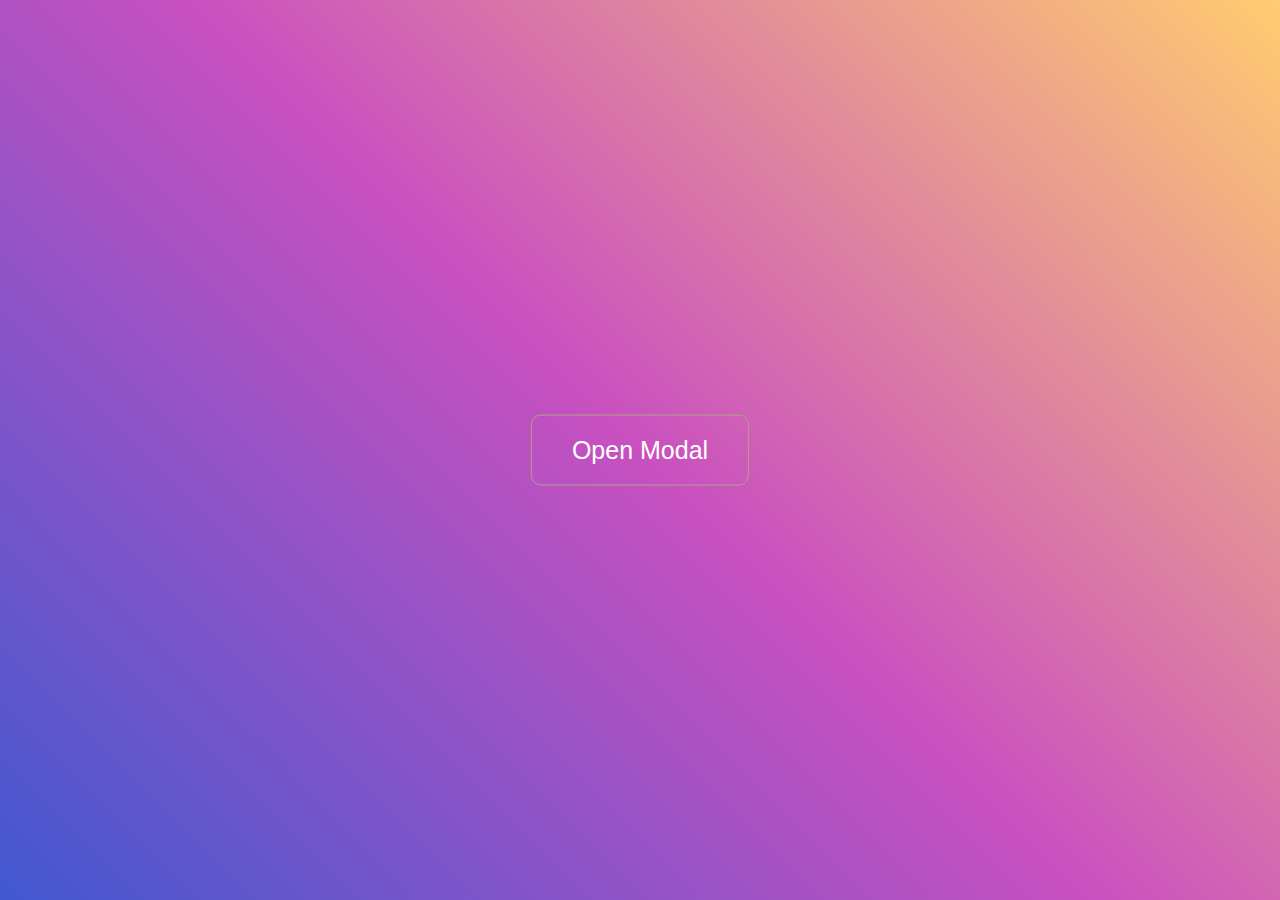
<file: create_modal/index.html>
<!DOCTYPE html>
<html lang="en">

<head>
    <meta charset="UTF-8">
    <meta http-equiv="X-UA-Compatible" content="IE=edge">
    <meta name="viewport" content="width=device-width, initial-scale=1.0">
    <title>Create modal</title>
    <link rel="stylesheet" href="./style.css">
    <link rel="stylesheet" href="https://cdnjs.cloudflare.com/ajax/libs/font-awesome/6.3.0/css/all.min.css">
</head>

<body>
    <button class="open-modal-btn">Open Modal</button>
    <div class="modal hide">
        <div class="modal_inner">
            <div class="modal__header">
                <p>Welcome to summoner's rift</p>
                <i class="fa-solid fa-xmark"></i>
            </div>
            <div class="modal__body">
                <h2>Modal</h2>
                <p>Đây là phần body của Modal</p>
            </div>
            <div class="modal__footer">
                <button>Close</button>
            </div>
        </div>
    </div>
</body>
<script src="./app.js"></script>

</html>
</file>
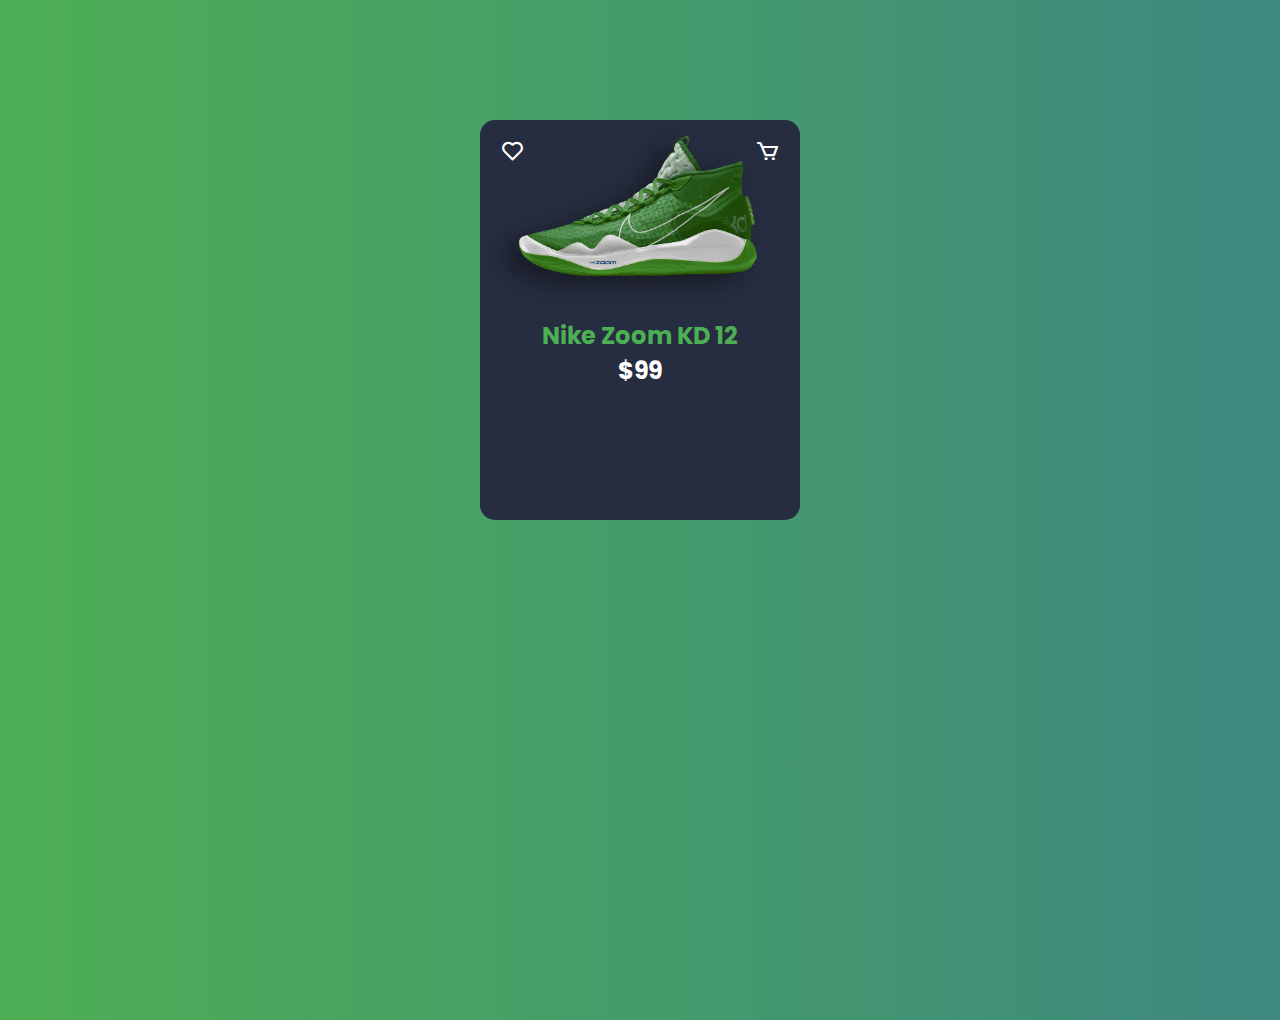
<file: product_card/index.html>
<!DOCTYPE html>
<html lang="en">

<head>
    <meta charset="UTF-8">
    <meta http-equiv="X-UA-Compatible" content="IE=edge">
    <meta name="viewport" content="width=device-width, initial-scale=1.0">
    <link rel="stylesheet" href="./style.css">
    <link href='https://unpkg.com/boxicons@2.1.4/css/boxicons.min.css' rel='stylesheet'>

    <title>Document</title>
</head>

<body>

    <div class="card">
        <div class="card__heart">
            <i class='bx bx-heart'></i>
        </div>
        <div class="card__cart">
            <i class='bx bx-cart'></i>
        </div>
        <div class="card__img">
            <img src="./Nike Zoom KD 12.png" alt="">
        </div>
        <div class="card__title">
            Nike Zoom KD 12
        </div>
        <div class="card__price">
            $99
        </div>
        <div class="card__size">
            <h3>Size:</h3>
            <span>6</span>
            <span>7</span>
            <span>8</span>
            <span>9</span>
        </div>
        <div class="card__color">
            <h3>Color:</h3>
            <span class="card__color--green"></span>
            <span class="card__color--red"></span>
            <span class="card__color--black"></span>
        </div>
        <div class="card__action">
            <button>Buy Now</button>
            <button>Add Cart</button>
        </div>
    </div>
</body>

</html>
</file>
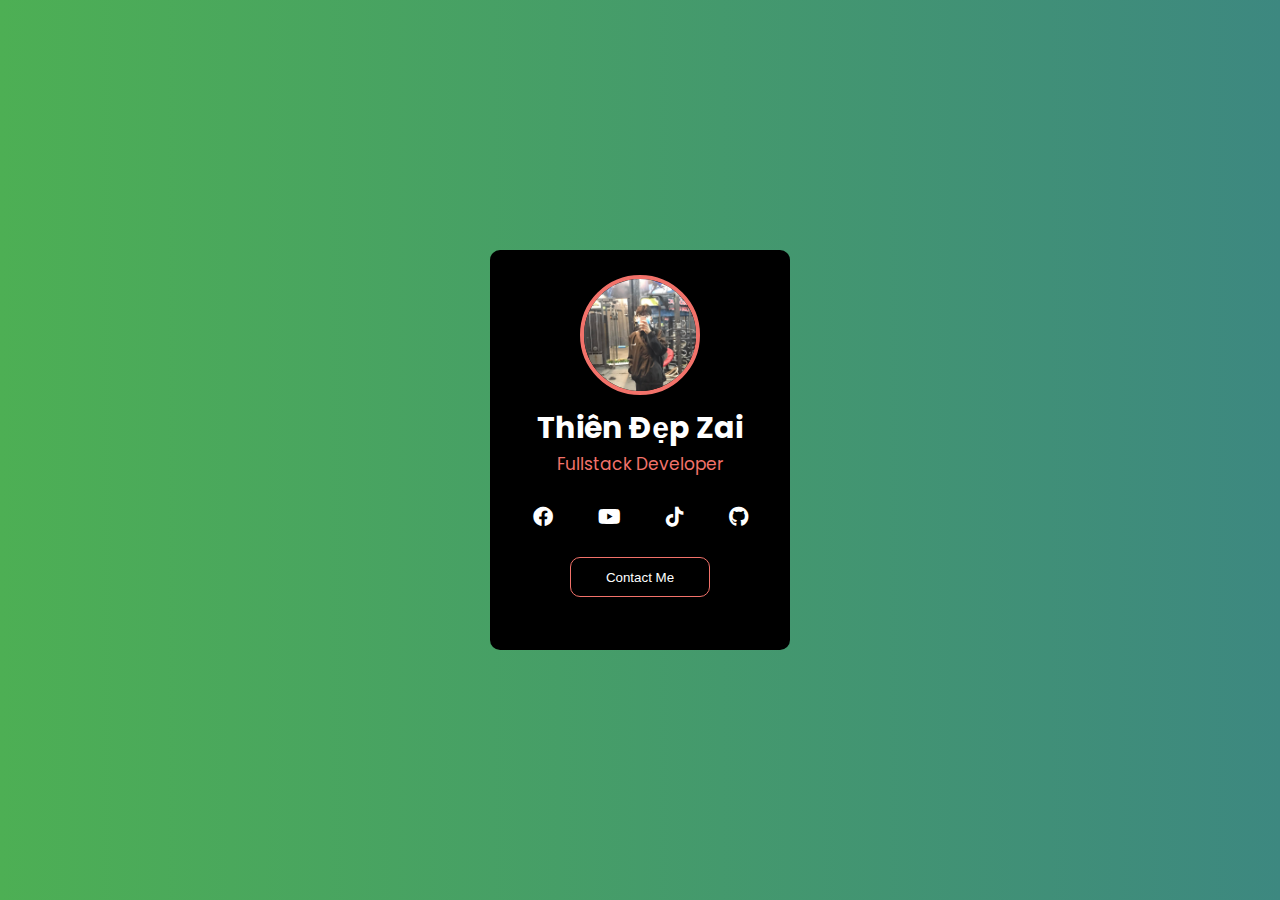
<file: profile_card/index.html>
<!DOCTYPE html>
<html lang="en">

<head>
    <meta charset="UTF-8">
    <meta http-equiv="X-UA-Compatible" content="IE=edge">
    <meta name="viewport" content="width=device-width, initial-scale=1.0">
    <link rel="stylesheet" href="./style.css">
    <link rel="stylesheet" href="./fontawesome-free-6.3.0-web/css/all.css">
    <title>Document</title>
</head>

<body>
    <div class="card">
        <div class="card__img">
            <img src="./322195278_845162763256820_6622504641410865072_n.jpg" alt="">
        </div>
        <h2>Thiên Đẹp Zai</h2>
        <p>Fullstack Developer</p>
        <div class="card__social">
            <a href="https://www.facebook.com/">
                <i class="fa-brands fa-facebook"></i>
            </a>
            <a href="">
                <i class="fa-brands fa-youtube"></i>
            </a>
            <a href="">
                <i class="fa-brands fa-tiktok"></i>
            </a>
            <a href="">
                <i class="fa-brands fa-github"></i>
            </a>
        </div>
        <button>Contact Me</button>
    </div>
</body>

</html>
</file>
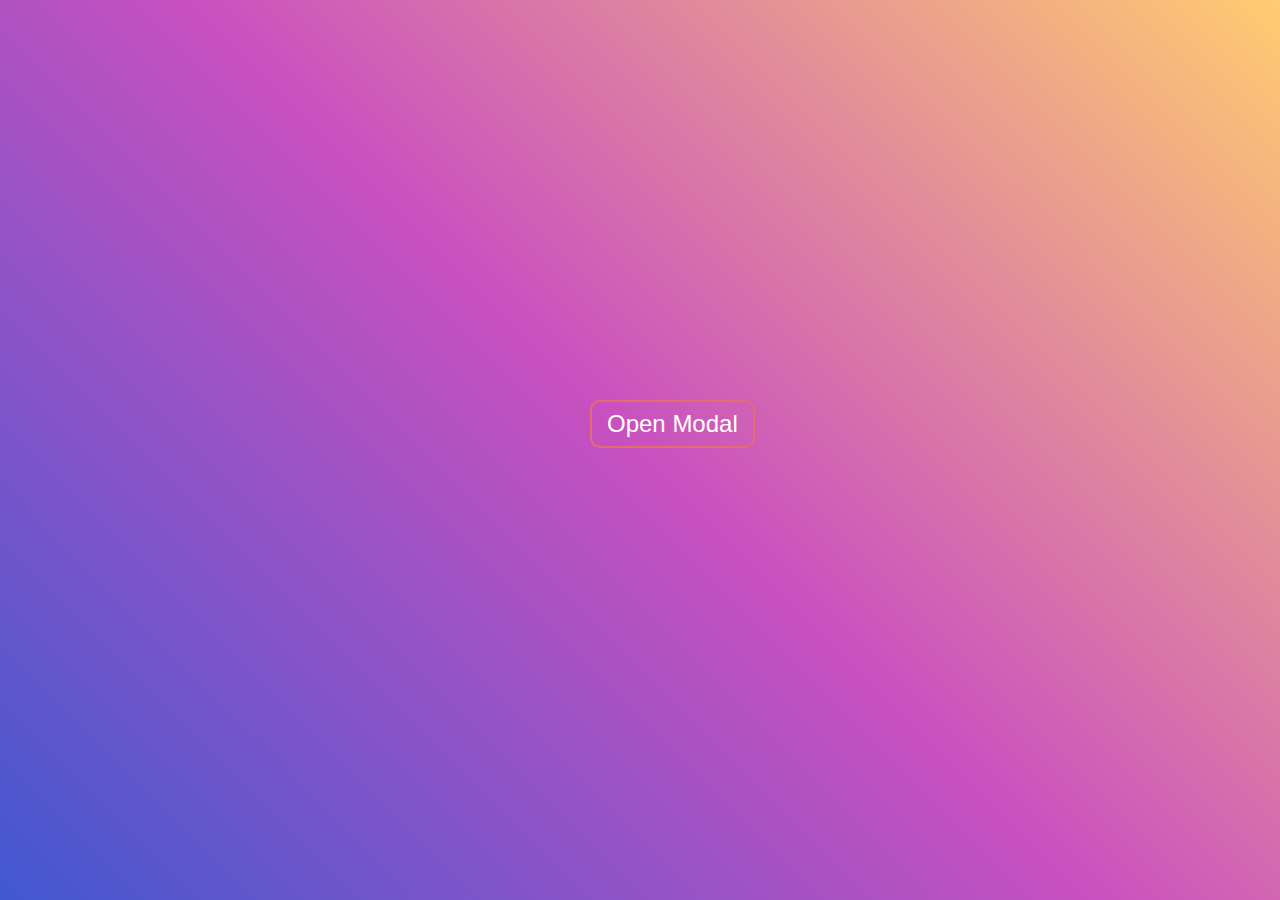
<file: create_modal/index2.html>
<!DOCTYPE html>
<html lang="en">

<head>
    <meta charset="UTF-8">
    <meta http-equiv="X-UA-Compatible" content="IE=edge">
    <meta name="viewport" content="width=device-width, initial-scale=1.0">
    <link rel="stylesheet" href="./style2.css">
    <link rel="stylesheet" href="https://cdnjs.cloudflare.com/ajax/libs/font-awesome/6.3.0/css/all.min.css">
    <title>Document</title>
</head>

<body>
    <button class="open-modal-btn">Open Modal</button>
    <div class="modal hide">
        <div class="modal_inner">
            <div class="modal_header">
                <p>Welcome to summoner's rift</p>
                <i class="fa-solid fa-xmark"></i>
            </div>
            <div class="modal_body">
                <h2>Modal</h2>
                <p>Đây là body của modal</p>
            </div>
            <div class="modal_footer">
                <button>Close</button>
            </div>
        </div>
    </div>
</body>
<script src="./app2.js"></script>

</html>
</file>
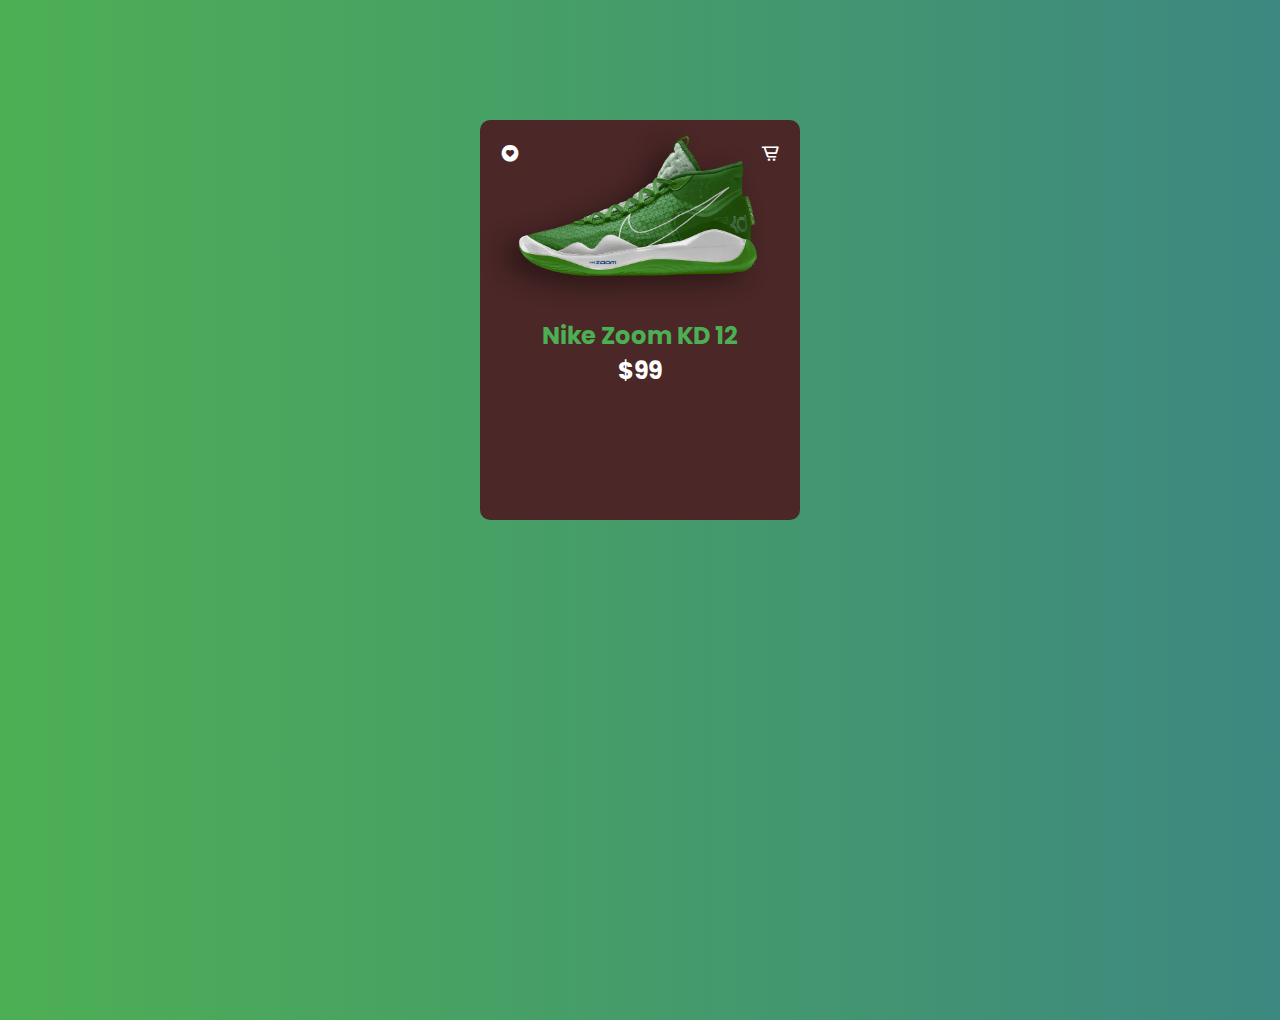
<file: product_card/index2.html>
<!DOCTYPE html>
<html lang="en">

<head>
    <meta charset="UTF-8">
    <meta http-equiv="X-UA-Compatible" content="IE=edge">
    <meta name="viewport" content="width=device-width, initial-scale=1.0">
    <link href='https://unpkg.com/boxicons@2.1.4/css/boxicons.min.css' rel='stylesheet'>
    <link rel="stylesheet" href="style2.css">
    <title>Document</title>
</head>

<body>
    <div class="card">
        <div class="card__heart">
            <i class='bx bxs-heart-circle'></i>
        </div>
        <div class="card__cart">
            <i class='bx bx-cart-alt'></i>
        </div>
        <div class="card__img">
            <img src="./Nike Zoom KD 12.png" alt="">
        </div>
        <div class="card__title">
            Nike Zoom KD 12
        </div>
        <div class="card__price">
            $99
        </div>
        <div class="card__size">
            <h3>Size:</h3>
            <span>6</span>
            <span>7</span>
            <span>8</span>
            <span>9</span>
        </div>
        <div class="card__color">
            <h3>Color:</h3>
            <span class="card__color-green"></span>
            <span class="card__color-red"></span>
            <span class="card__color-black"></span>
        </div>
        <div class="card__action">
            <button>Buy Now</button>
            <button>Add Card</button>
        </div>
    </div>
</body>

</html>
</file>
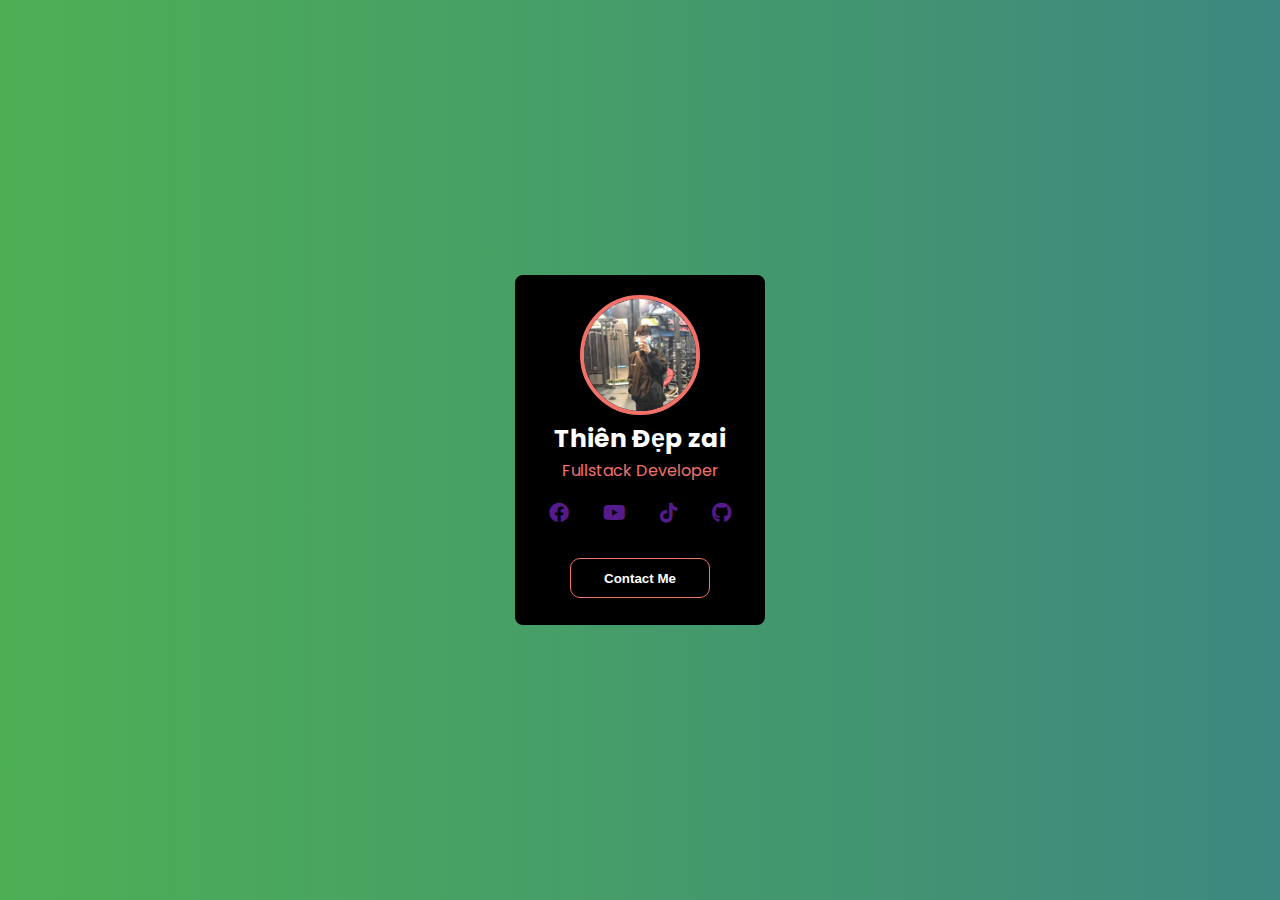
<file: profile_card/index2.html>
<!DOCTYPE html>
<html lang="en">

<head>
    <meta charset="UTF-8">
    <meta http-equiv="X-UA-Compatible" content="IE=edge">
    <meta name="viewport" content="width=device-width, initial-scale=1.0">
    <title>Document</title>
    <link rel="stylesheet" href="./fontawesome-free-6.3.0-web/css/all.css">
    <link rel="stylesheet" href="./style2.css">
</head>

<body>
    <div class="card">
        <div class="card__img">
            <img src="./322195278_845162763256820_6622504641410865072_n.jpg" alt="">
        </div>
        <h3>Thiên Đẹp zai</h3>
        <p>Fullstack Developer</p>
        <div class="card__socail">
            <a href=""><i class="fa-brands fa-facebook"></i></a>
            <a href=""><i class="fa-brands fa-youtube"></i></a>
            <a href=""><i class="fa-brands fa-tiktok"></i></a>
            <a href=""><i class="fa-brands fa-github"></i></a>
        </div>
        <button>Contact Me</button>
    </div>
</body>

</html>
</file>
<file: create_modal/style.css>
:root {
    --pink-color: #e26e70;
}

* {
    margin: 0;
    padding: 0;
    box-sizing: border-box;
}

body {
    height: 100vh;
    font-family: sans-serif;
    overflow: hidden;
    background: linear-gradient(45deg, rgb(65, 88, 208) 0%, rgb(200, 80, 192) 50%, rgb(255, 204, 112) 100%);
}

.open-modal-btn {
    position: relative;
    top: 50%;
    left: 50%;
    transform: translate(-50%, -50%);
    padding: 20px 40px;
    background: transparent;
    color: white;
    border-radius: 10px;
    border: 1px solid #afa384;
    font-size: 25px;
    transition: 0.5s;

}

button:hover {
    background: #afa384;
}

.modal {
    position: fixed;
    top: 0;
    height: 100vh;
    width: 100vw;
    background: rgb(0, 0, 0, 0.6);
}

.modal_inner {
    position: relative;
    width: 450px;
    overflow: hidden;
    margin: -150px auto;
    top: 50%;
    background-color: #fff;
    border-radius: 5px;
    animation: modalShow 0.1s linear;

}

.modal__header {
    background: var(--pink-color);
    display: flex;
    justify-content: space-between;
    align-items: center;
    padding: 10px 10px;
    color: #fff;
    font-size: 20px;
}

.modal__body {
    padding: 20px 10px;
}

.modal__body h2 {
    color: var(--pink-color);
    font-size: 20px;
    margin-bottom: 10px;

}

.modal__footer {
    padding: 20px;
    text-align: right;
}

.modal__footer button {
    padding: 7px 10px;
    border: none;
    outline: none;
    background: var(--pink-color);
    border-radius: 5px;
    color: white;
    cursor: pointer;
}

.hide {
    display: none;
}

@keyframes modalShow {
    from {
        top: -250px;
        opacity: 0;
    }

    to {
        top: 0;
        opacity: 1;
    }
}
</file>
<file: product_card/style.css>
@import url('https://fonts.googleapis.com/css2?family=Nunito:wght@200;400;600;700&family=Poppins:wght@400;500&display=swap');

:root {
    --primary-color: #4daf54;
}

* {
    margin: 0;
    padding: 0;
    box-sizing: border-box;
}

body {
    height: 100vh;
    background: linear-gradient(to right, #4daf54, #3d8880);
    font-family: 'Poppins', sans-serif;
}

.card {
    margin: 120px auto;
    width: 320px;
    height: 400px;
    background: #272d40;
    border-radius: 15px;
    color: #fff;
    position: relative;
}

.card__heart,
.card__cart {
    position: absolute;
    font-size: 25px;
    left: 20px;
    top: 15px;
}

.card__cart {
    left: unset;
    right: 20px;
}

.card__img {
    width: 90%;
    transition: 0.6s;
}

.card__img img {
    width: 100%;
    height: 100%;
    object-fit: cover;
}

.card__title,
.card__price {
    font-size: 24px;
    font-weight: bold;
    text-align: center;
    transition: 0.6s;
}

.card__title {
    color: var(--primary-color);
}

.card__color,
.card__size {
    display: flex;
    align-items: center;
    margin-left: 20px;
    margin-bottom: 10px;
    transition: 0.6s;
}

.card__size span {
    padding: 2px 5px;
    background: #dadada;
    color: black;
    border-radius: 5px;
    margin: 3px;
}

.card__color span {
    width: 15px;
    height: 15px;
    border-radius: 50%;
    margin: 0 5px;
}

.card__color--green {
    background: green;
}

.card__color--red {
    background: red;
}

.card__color--black {
    background: black;
}

.card__action {
    margin-left: 20px;
    transition: 0.6s;
}

.card__action button {
    background: var(--primary-color);
    border: none;
    outline: none;
    border-radius: 5px;
    padding: 10px 20px;
    font-weight: bold;
    color: white;
}

.card:hover .card__img {
    transform: translateY(-50px) rotate(-20deg);
}

.card:hover .card__title {
    transform: translate(-39px, -48px);
}

.card:hover .card__price {
    transform: translate(-115px, -48px);
}

.card__size {
    margin-top: 150px;
}

.card__size,
.card__color,
.card__action {
    visibility: hidden;
    opacity: 0;
}

.card:hover .card__size,
.card:hover .card__color,
.card:hover .card__action {
    visibility: visible;
    opacity: 100;
}

.card:hover .card__size {
    margin-top: -25px;
}
</file>
<file: profile_card/style.css>
@import url('https://fonts.googleapis.com/css2?family=Nunito:wght@200;400;600;700&family=Poppins:wght@400;500&display=swap');

:root {
    --primary-color: #f2726a;
}

* {
    margin: 0;
    padding: 0;
    box-sizing: border-box;
}

body {
    height: 100vh;
    background: linear-gradient(to right, rgb(77, 175, 84), rgb(61, 136, 128));
    display: flex;
    justify-content: center;
    align-items: center;
    font-family: 'Poppins', sans-serif;
}

.card {
    width: 300px;
    height: 400px;
    border-radius: 10px;
    background: #000;
    text-align: center;
    overflow: hidden;
}

img {
    object-fit: cover;
    width: 100%;
    height: 100%;
    object-position: center;
}

.card__img {
    width: 120px;
    height: 120px;
    border: 4px solid var(--primary-color);
    border-radius: 50%;
    overflow: hidden;
    margin: 0 auto;
    transform: translateY(25px);
    transition: 0.5s;
}

.card h2 {
    margin-top: 35px;
}

h2 {
    font-size: 30px;
    color: white;
    font-weight: bold;
}

p {
    font-size: 17px;
    color: var(--primary-color);
}

.card__social {
    margin: 25px 0;
}

.card__social a:hover {
    color: var(--primary-color);
}

.card__social a {
    color: white;
    font-size: 20px;
    margin: 20px 20px;
    text-decoration: none;
    transition: 0.4s;
}

button {
    width: 140px;
    height: 40px;
    border-radius: 10px;
    border: 1px solid var(--primary-color);
    color: white;
    background: transparent;
    transition: 0.5s;
}

button:hover {
    background: var(--primary-color);
}

.card__img:hover {
    width: 100%;
    height: 100%;
    border-radius: unset;
    transform: unset;
    border: none;
}
</file>
<file: create_modal/style2.css>
:root {
    --pink-color: #e26e70;
}

* {
    margin: 0;
    padding: 0;
    box-sizing: border-box;
}

body {
    height: 100vh;
    font-family: sans-serif;
    overflow: hidden;
    background: linear-gradient(45deg, rgb(65, 88, 208) 0%, rgb(200, 80, 192) 50%, rgb(255, 204, 112) 100%);
}

.open-modal-btn {
    position: relative;
    top: 50%;
    left: 50%;
    transform: translate(-50px, -50px);
    color: white;
    padding: 8px 15px;
    background: transparent;
    border: none;
    outline: none;
    border: 2px solid var(--pink-color);
    border-radius: 10px;
    font-size: 24px;
    transition: 0.5s;
}

button:hover {
    background: #e26e70;
}

.modal {
    position: fixed;
    top: 0;
    width: 100vw;
    height: 100vh;
    background: rgb(0, 0, 0, 0.6);
}

.modal_inner {
    position: relative;
    width: 450px;
    overflow: hidden;
    margin: 150px auto;
    border-radius: 5px;
    background-color: white;
    animation: show 0.2s linear;
}

.modal_header {
    display: flex;
    align-items: center;
    justify-content: space-between;
    padding: 10px 10px;
    background: var(--pink-color);
    color: white;
    font-size: 17px;
}

.modal_body {
    padding: 10px 10px;
}

h2 {
    color: var(--pink-color);
}

.modal_body p {
    padding: 10px 0;
}

.modal_footer {
    text-align: right;
    padding: 20px;
}

.modal_footer button {
    padding: 6px 8px;
    border-radius: 5px;
    outline: none;
    border: none;
    color: white;
    background: var(--pink-color);
    cursor: pointer;
}

.hide {
    display: none;
}

@keyframes show {
    from {
        top: -250px;
        opacity: 0;
    }

    to {
        top: 0;
        opacity: 1;
    }
}
</file>
<file: product_card/style2.css>
@import url('https://fonts.googleapis.com/css2?family=Nunito:wght@200;400;600;700&family=Poppins:wght@400;500&display=swap');

* {
    margin: 0;
    padding: 0;
    box-sizing: border-box;
}

:root {
    --primary-color: #4daf54;
}

body {
    height: 100vh;
    background: linear-gradient(to right, rgb(77, 175, 84), rgb(61, 136, 128));
    font-family: 'Poppins', sans-serif;
}

.card {
    margin: 120px auto;
    height: 400px;
    width: 320px;
    background: #4b2727;
    border-radius: 10px;
    color: white;
    position: relative;
}

.card__heart,
.card__cart {
    font-size: 20px;
    position: absolute;
    top: 20px;
    left: 20px;
}

.card__cart {
    left: unset;
    right: 20px;
}

.card__img {
    width: 90%;
    transition: 0.5s;
}

.card__img img {
    width: 100%;
    height: 100%;
    object-fit: cover;
}

.card__title {
    color: var(--primary-color);
}

.card__title,
.card__price {
    font-size: 24px;
    font-weight: bold;
    text-align: center;
    transition: 0.5s;
}

.card__size,
.card__color {
    display: flex;
    align-items: center;
    margin-left: 20px;
    margin-bottom: 12px;
    transition: 0.5s;
}

.card__size span {
    background: #fff;
    color: black;
    border-radius: 4px;
    margin: 5px;
    padding: 4px;
    font-weight: bold;
}

.card__color span {
    width: 15px;
    height: 15px;
    border-radius: 50%;
    margin: 0 5px;
}

.card__color-green {
    background: green;
}

.card__color-red {
    background: red;
}

.card__color-black {
    background: black;
}

.card__action {
    margin-left: 20px;
    transition: 0.5s;
}

.card__action button {
    background: var(--primary-color);
    border-radius: 5px;
    border: none;
    outline: none;
    padding: 5px 10px;
}

.card:hover .card__img {
    transform: translateY(-60px) rotate(-20deg);
}

.card:hover .card__title {
    transform: translate(-41px, -52px);
}

.card:hover .card__price {
    transform: translate(-115px, -52px)
}

.card__size {
    margin-top: 150px;
}

.card__size,
.card__color,
.card__action {
    visibility: hidden;
    opacity: 0;
}

.card:hover .card__size,
.card:hover .card__color,
.card:hover .card__action {
    visibility: visible;
    opacity: 100;
}

.card:hover .card__size {
    margin-top: -30px;
}
</file>
<file: profile_card/style2.css>
@import url('https://fonts.googleapis.com/css2?family=Nunito:wght@200;400;600;700&family=Poppins:wght@400;500&display=swap');

:root {
    --primary-color: #f2726a;
}

* {
    padding: 0;
    margin: 0;
    box-sizing: border-box;
}

body {
    height: 100vh;
    font-family: 'Poppins', sans-serif;
    background: linear-gradient(to right, rgb(77, 175, 84), rgb(61, 136, 128));
    display: flex;
    justify-content: center;
    align-items: center;

}

.card {
    height: 350px;
    width: 250px;
    background: #000;
    border-radius: 8px;
    text-align: center;
    overflow: hidden;

}

img {
    width: 100%;
    height: 100%;
    object-fit: cover;
    object-position: center;
}

.card__img {
    width: 120px;
    height: 120px;
    border: 4px solid var(--primary-color);
    border-radius: 50%;
    overflow: hidden;
    margin: 0 auto;
    transform: translateY(20px);
    transition: 0.5s;
}

.card h3 {
    margin-top: 25px;
}

h3 {
    color: white;
    font-size: 25px;
    font-weight: bold;
}

p {
    color: var(--primary-color);
    font-size: 16px;
}

.card__socail {
    margin: 15px 0;
}

.card__socail a {
    margin: 0 15px;
    font-size: 20px;
    text-decoration: none;
    transition: 0.5s;
}

.card__socail a:hover {
    color: var(--primary-color);
}

button {
    width: 140px;
    height: 40px;
    background: transparent;
    color: white;
    font-weight: bold;
    border: 1px solid var(--primary-color);
    border-radius: 10px;
    margin-top: 15px;
    transition: 0.5s;
}

button:hover {
    background: var(--primary-color);
}

.card__img:hover {
    width: 100%;
    height: 100%;
    border-radius: unset;
    transform: unset;
    border: none;
}
</file>
